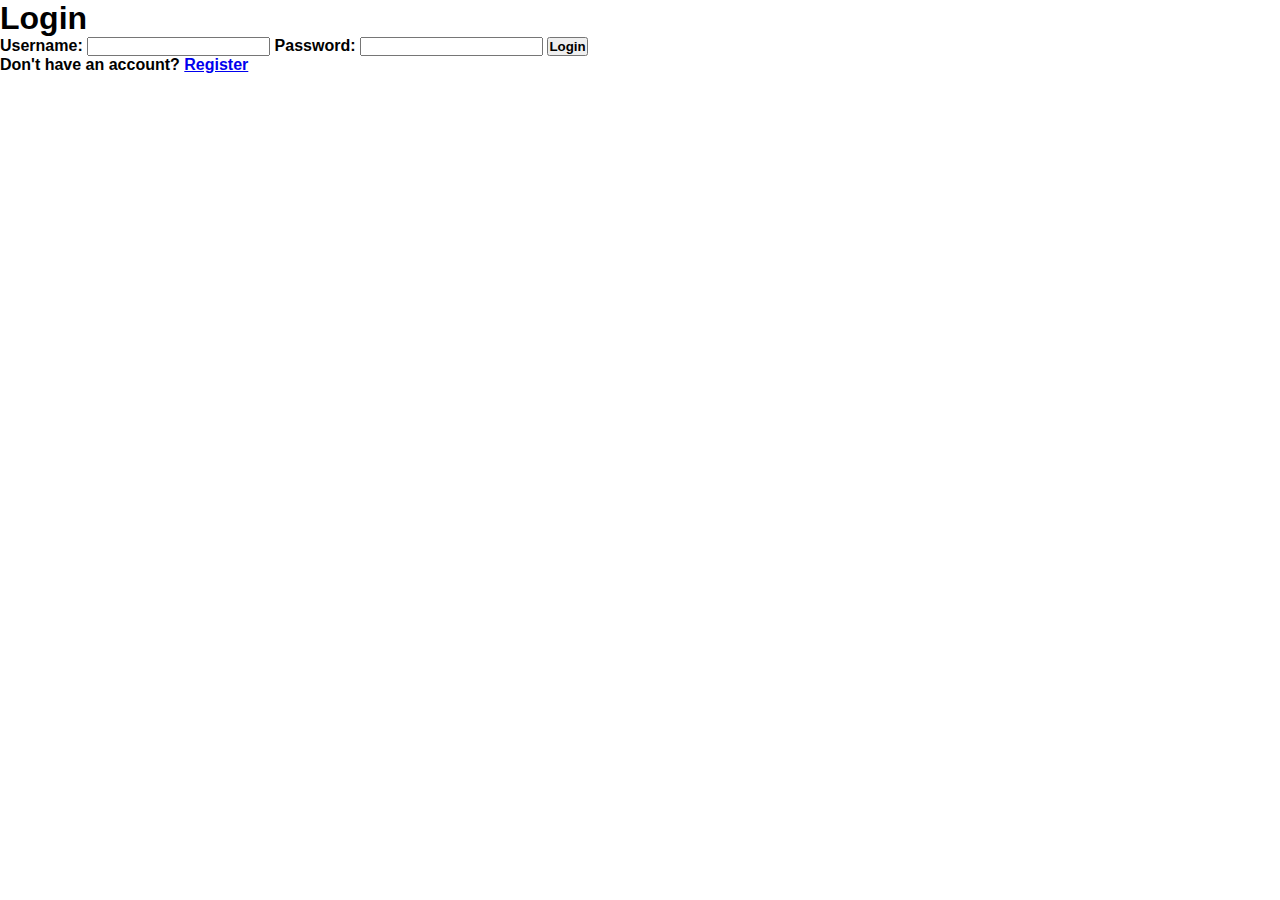
<file: website2/indexStripe3.html>
<!DOCTYPE html>
<html>
<head>
    <title>Login</title>
    <link rel="stylesheet" href="styles.css">
</head>
<body>
    <div class="container">
        <h1>Login</h1>
        <form action="login" method="post">
            <label for="username">Username:</label>
            <input type="text" id="username" name="username" required>
            
            <label for="password">Password:</label>
            <input type="password" id="password" name="password" required>
            
            <button type="submit">Login</button>
        </form>
        <p>Don't have an account? <a href="register">Register</a></p>
    </div>
</body>
</file>
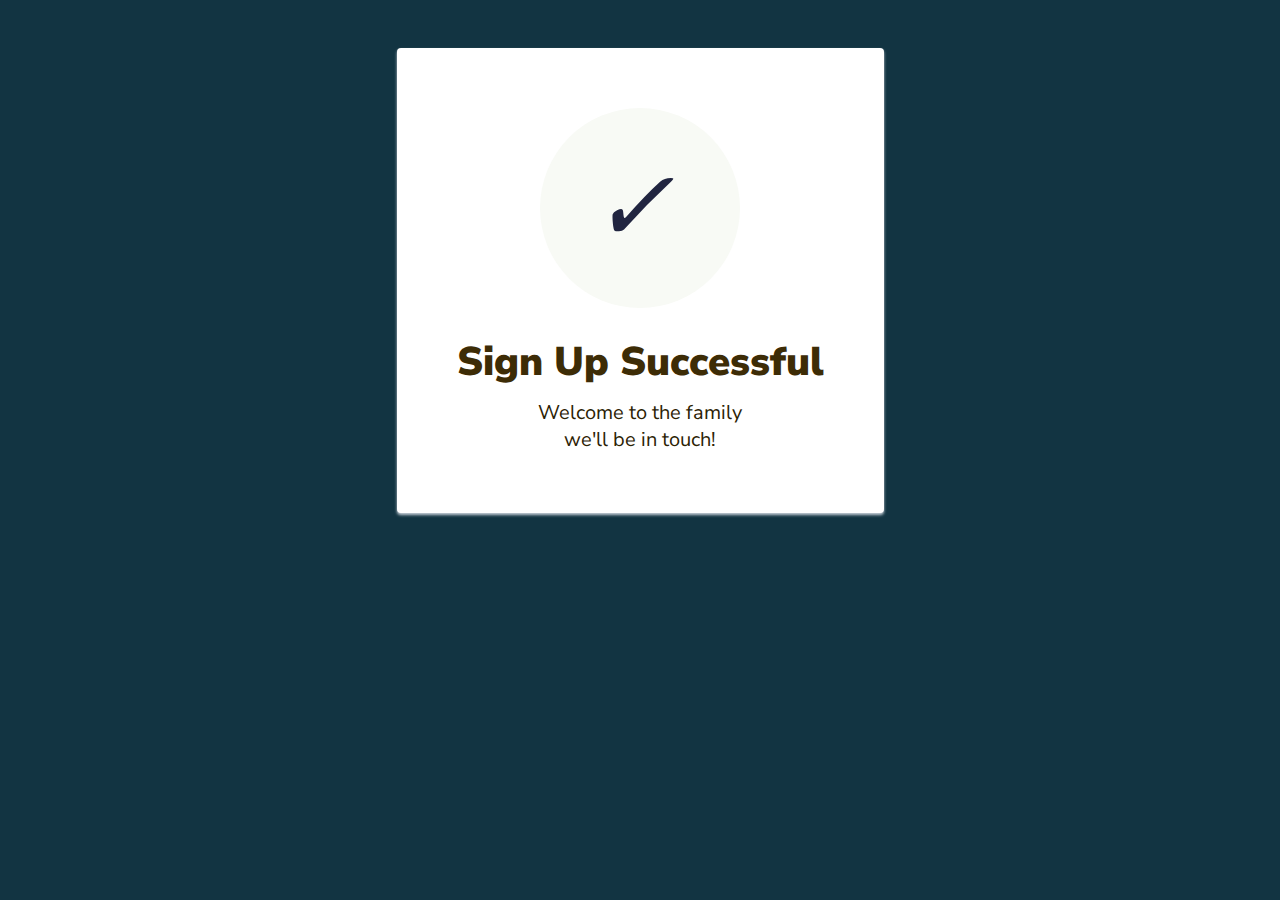
<file: website2/logsuccess.html>
<html>
  <head>
    <link href="https://fonts.googleapis.com/css?family=Nunito+Sans:400,400i,700,900&display=swap" rel="stylesheet">
  </head>
    <style>
      body {
        text-align: center;
        padding: 40px 0;
        background: #123442;
      }
        h1 {
          color: #3d2c06;
          font-family: "Nunito Sans", "Helvetica Neue", sans-serif;
          font-weight: 900;
          font-size: 40px;
          margin-bottom: 10px;
        }
        p {
          color: #2c2203;
          font-family: "Nunito Sans", "Helvetica Neue", sans-serif;
          font-size:20px;
          margin: 0;
        }
      i {
        color: #212540;
        font-size: 100px;
        line-height: 200px;
        margin-left:-15px;
      }
      .card {
        background: white;
        padding: 60px;
        border-radius: 4px;
        box-shadow: 0 2px 3px #C8D0D8;
        display: inline-block;
        margin: 0 auto;
      }
    </style>
    <body>
      <div class="card">
      <div style="border-radius:200px; height:200px; width:200px; background: #F8FAF5; margin:0 auto;">
        <i class="checkmark">✓</i>
      </div>
        <h1>Sign Up Successful</h1> 
        <p>Welcome to the family<br/> we'll be in touch!</p>
      </div>
    </body>
</html>
</file>
<file: website2/styles.css>
:root{
    --red: #f9032f;  
    --teal-blue:#1b5062; 
    --white: #ffffff; 
    --black:  #000000;
    --juju-purple: #46464fb9;
    --blue-grey: #645e5e;
    --dark-brown-grey: #433d3d; 
    --light-grey: #cfcfcf;
    --lighter-grey:#e3e3e3;
    --navy-blue:#011f2f;
    --light-blue: #4c849a;
    --shade: #123442;
}

*{
    box-sizing: border-box;
    margin: 0;
    padding: 0;
    font-family: 'Poppins', sans-serif;
    font-weight: 700;
    font-style: normal;
}

.navbar{
    background:var(--teal-blue);
    height: 60px;
    padding: 0.5rem calc((100vw - 1200px) / 2);
    display: flex;
    justify-content: space-between;
    align-items: center;
    position: relative;
}

.navbar_logo { 
    color: var(--white);
    text-decoration: none;
    padding-left: 1rem;
    font-size: 1.5rem;
}

.navbar_link{
    color: var(--white);
    text-decoration: none;
    padding: 0rem 1rem;

}

.navbar_link:hover {
color:var(--light-blue);
}

@media screen and (max-width: 768px) {
    body.active {
        overflow-y: hidden;
        overflow-x: hidden;
    }
    .navbar_link {
       display: flex;
       align-items: center;
       justify-content: center;
    }

    .navbar_menu {
        display: grid;
        grid-template-columns: 1fr;
        grid-template-rows: repeat (4, 100px);
        position: absolute;
        width: 100%;
        top: -1000px;
    }

    .navbar_menu.active{
        top: 100%;
        opacity: 1;
        z-index: 99;
        height: 100vh;
        font-size: 1.5rem;
        background: var(--shade);
    }

    .navbar_toggle .bar {
        width: 25px;
        height: 3px;
        margin: 5px auto;
        transition: all 0.3s ease-in-out;
        background: var(--white);
        display: block;
        cursor: pointer;
    }

    #mobile-menu {
        position: absolute;
        top: 15%;
        right: 5%;
        transform: translate(5%, 20%);
    }

    #mobile-menu.is-active .bar:nth-child(2) {
        opacity: 0;
    }

    #mobile-menu.is-active .bar:nth-child(1) {
       transform: translateY(8px) rotate(45deg);
    }

    #mobile-menu.is-active .bar:nth-child(3) {
       transform: translateY(-8px) rotate(-45deg);
    }
}

/*hero section*/
.hero {
    background: linear-gradient(to right, rgba(0, 0, 0, 0.4), rgba(0, 0, 0, 0.1)), url('images/homeStart.jpg');
    height: 100vh;
    background-position: center;
    background-size: cover;
    padding: 0.5rem calc((100vw - 1200px) / 2);
    display: flex;
    justify-content: flex-start;
    align-items: center;
}

.hero_content {
    color: var(--white);
    padding: 3rem 1rem;
    line-height: 1;
}

.hero_content h1 { 
    font-size: clamp(3rem, 8vw, 7rem);
    text-transform: uppercase;
    margin: 0.5rem;
}

.hero_content p { 
    font-size: clamp(1rem, 4vw, 2.5rem);
    margin: 3rem; 
}

.button {
    padding: 1rem 3rem;  
    border: none;
    background: var(--teal-blue);
    color: var(--white);
    font-size: 1rem;
    cursor: pointer;
    outline: none;
    transition: 0.3s ease;
    text-decoration: none;
    border-radius: 4px;
    opacity: 0.8;
}

.button_signin {
    padding: 1rem 3rem;  
    border: none;
    background: var(--dark-brown-grey);
    color: var(--white);
    font-size: 1rem;
    cursor: pointer;
    outline: none;
    transition: 0.3s ease;
    text-decoration: none;
    border-radius: 4px;
    opacity: 0.8;
}

.button:hover{
    background: var(--black);
}

/*services section*/
.services {
    padding: 8rem calc((100vw - 1200px) / 2);
    background-color: var(--light-grey);
}

.services_container {
    display: grid;
    grid-template-columns: 1fr 1fr;
    padding: 1rem; 
}

.services_img { 
    width: 100%;
    height: 100%;
}

.topline {
    color: var(--blue-grey);
    text-transform: uppercase;
    font-weight: bold;
    font-size: 1.1rem;
    margin-bottom: 0.5rem;
}

.services_heading {
    margin-bottom: 1rem;
    font-size: clamp(2rem, 6vw, 3rem);
}

.services_features {
    list-style: none;
}

.services_feature {
    margin-bottom: 1.5rem;
    font-size: clamp(1.0rem, 5vw, 1.5rem);
}

.fa-check-circle {
    margin-right: 0.5rem;
    color: var(--teal-blue);
}

@media screen and (max-width: 768px) {
    .services_container {
        grid-template-columns: 1fr;
    }
}

/*Membership section*/
.memberships {
    background: var(--dark-brown-grey);
    color: var(--white);
    padding: 6rem calc((100vw - 1100px) / 2);
    text-align: center;
}

.memberships h1 {
    margin-bottom: 1rem;
    font-size: clamp(2rem, 5vw, 3rem);
    padding: 0 1rem;
}

.membership_desc {
    margin-bottom: 3rem;
    font-size: clamp(1rem, 3vw, 1.5rem);
    padding: 1rem;
}

.membership_wrapper {
    display: flex;
    justify-content: space-between;
    align-items: flex-start;
    padding: 1rem;
}

.membership_card {
    padding: 2rem;
    min-height: 450px;
    width: 325px;
    background: var(--white);
    color: var(--black);
    border-radius: 10px;
    display: flex;
    flex-direction: column;
    justify-content: space-between;
}

.loyalty_perks {
    min-height: 150;
}

.membership_card p {
    margin-bottom: 1rem;
}

.card-icon {
    font-size: 3rem;
    margin-bottom: 2rem;
    color: var(--dark-brown-grey);
}

.membership_card h3 {
    font-size: (1rem, 5vw, 2rem);
    margin-bottom: 2rem;
}

@media screen and (max-width: 1100px){
    .membership_wrapper{
        flex-direction: column;
        align-items: center;
    }

    .membership_card{
        width: 90%;
        margin-bottom: 2rem;
    }
}

/*team section*/
.team {
    padding: 8rem calc((100vw - 1100px) / 2);
}

.team_wrapper {
    display: grid;
    grid-template-columns: 1fr 1fr;
    grid-template-rows: repeat(auto, 350px);
}

.team_card {
    margin: 1rem;
    border-radius: 10px;
    position: relative; 
}

.team_text {
    padding: 1rem;
}

.team_text h1 {
    margin-bottom: 1rem;
    font-size: 3rem;
}

.team_desc {
    font-size: clamp(1rem, 3vw, 1.3rem);
    line-height: 1.4;
}

.team_card p {
    position: absolute;
    bottom: 30px;
    color: var(--white);
    left: 25px;
    font-size: 3rem;
}

.team_img {
    width: 100%;
    height: 100%;
    border-radius: 10px;
}

.text_text:nth-child(1) {
    grid-row: 1 /3;
    grid-column: 2 / 3;
}

.team_text:nth-child(2) {
    grid-row: 5 /6;
    grid-column: 1 /2;
}

.team_card:nth-child(3) {
    grid-row: 1 /3;
    grid-column: 1/2;
}

.team_card:nth-child(4) {
    grid-row: 2 /4;
    grid-column: 2/ 3;
}

.team_card:nth-child(5) {
    grid-row: 3 /5;
    grid-column: 1/ 2;
}

.team_card:nth-child(6) {
    grid-row: 4 /6;
    grid-column: 2/ 3;
}

@media screen and (max-width: 760px) {
    .team_wrapper {
        grid-template-columns: 1fr;
        grid-template-rows: auto;
    }

    .text_text:nth-child(1) {
        grid-row: 1 /2;
        grid-column: 1 / 2;
    }
    
    .team_text:nth-child(2) {
        grid-row: 6 /7;
        grid-column: 1 /2;
    }
    
    .team_card:nth-child(3) {
        grid-row: 3 /4;
        grid-column: 1 /2;
    }
    
    .team_card:nth-child(4) {
        grid-row: 4 /5;
        grid-column: 1/ 2;
    }
    
    .team_card:nth-child(5) {
        grid-row: 5 /6;
        grid-column: 1/ 2;
    }
    
    .team_card:nth-child(6) {
        grid-row: 2 /3;
        grid-column: 1/ 2;
    }
}

/* Form Section */
.email {
    background: linear-gradient(
        180deg,
      rgba(0, 0, 0, 0.6) 0%,
      rgba(0, 0, 0, 0.6) 35%, 
      rgba(0, 0, 0, 0.1) 100%
      ), 
    url('images/random.jpg') no-repeat center;
    background-size: cover;
    height: 450px;
    width: 100%;
    padding: 5rem calc((100vw - 1300px) / 2);
    color: var(--white);
    display: flex;
    justify-content: center;
    align-items: center;
}

.email_content {
    display: flex;
    flex-direction: column;
    align-items: center;
}

.email_content h1 {
    text-align: center;
    margin-bottom: 1rem;
    font-size: clamp(1rem, 5vw, 3rem);
    padding: 0 1rem;
}

.email_content p {
    text-align: center;
    font-size: clamp(1rem, 2.5vw, 1,5rem);
    padding: 0 1rem;
    margin-bottom: 2rem;
}

form {
    z-index: 10;
}

.form_wrap input {
    padding: 1rem 1.5rem;
    outline: none;
    width: 350px;
    height: 50px;
    border: none;
    margin-right: 1rem;
    border-radius: 4px;
}

@media screen and (max-width: 768px) {
    .form_wrap {
        display: flex;
        flex-direction: column;
        padding: 0 1rem;
    }

    .form_wrap input {
        margin-bottom: 1rem;
        width:100%;
        margin-right: 0;
    }

    button {
        width: 100%;
        min-width: 350px;
    }
}

@media screen and (max-width: 480px) {
    button{
        width: 100%;
        min-width: 250px;
    }
}

/* footer Section */
.footer {
    padding: 5rem calc((100vw - 1100px) / 2);
    display: grid;
    grid-template-columns: repeat(2, 1fr);
    color: var(--white);
    background: var(--navy-blue);
}

.footer_desc {
    padding: 0 2rem;
}

.footer_desc h1 {
    margin-bottom: 2rem;
    color: var(--light-blue);
    font-size: 1.5rem;
}

.footer_desc p {
    margin-bottom: 1rem;
}

#phone {
    font-weight: bold;
    font-size: 1.2rem;
}

.footer_wrapper {
    display: grid;
    grid-template-columns: repeat(2, 1fr);
}

.footer_links {
    display: flex;
    flex-direction: column;
    align-items: flex-start;
    padding: 1rem 2rem;
}

.footer_title {
    font-size: 14;
    margin-bottom: 16px;
}

.footer_link {
    text-decoration: none;
    color: rgb(242, 242, 242);
    font-size: 14px;
    margin-bottom: 0.5rem;
    transition: 0.3s ease-in-out;
}

.footer_link:hover {
    color: var(--red);
}

@media screen and (max-width:820px) {
    .footer_wrapper {
        grid-template-columns: 1fr;
    }

}

@media screen and (max-width:400px) {
    .footer_desc{
        padding: 1rem;
    }

    .footer_links {
        padding: 1rem;
    }
}

html {
    scroll-behavior: smooth;
     scroll-margin-block-start: 1.1s;
}
</file>
